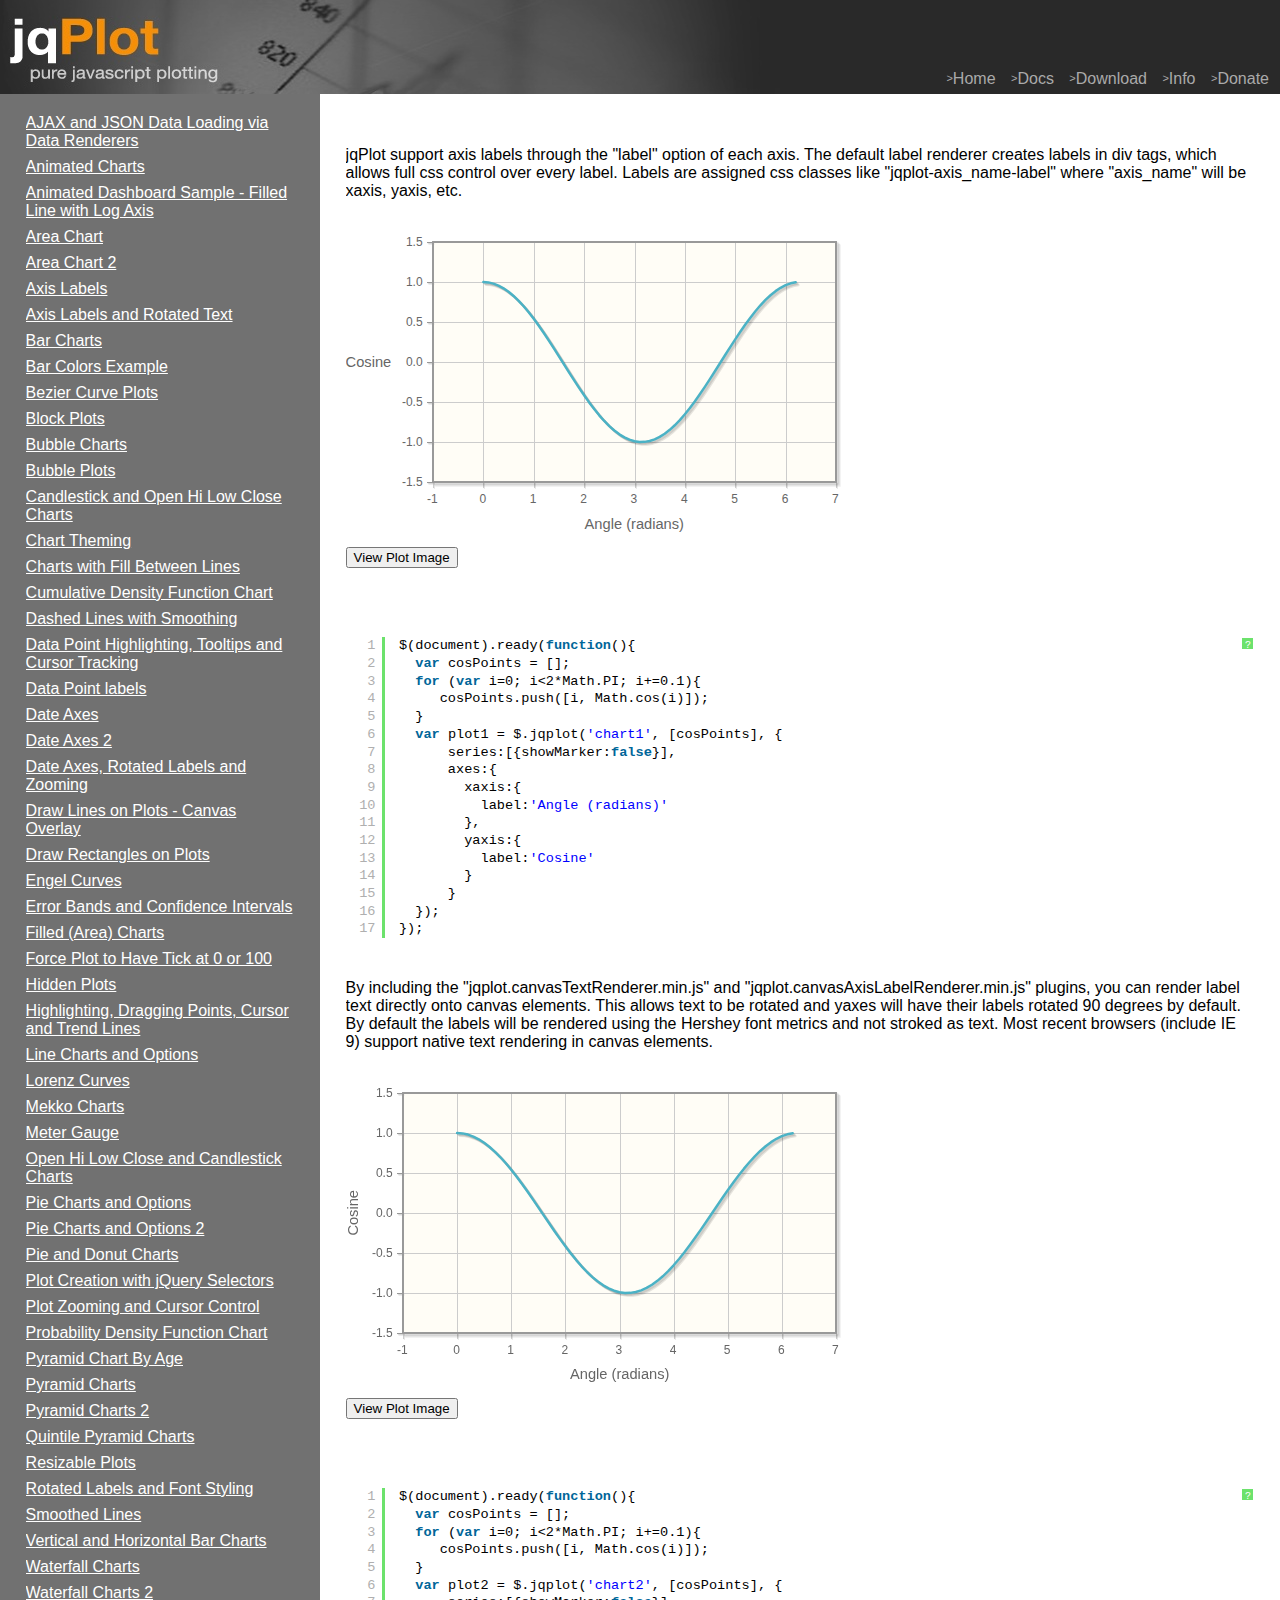
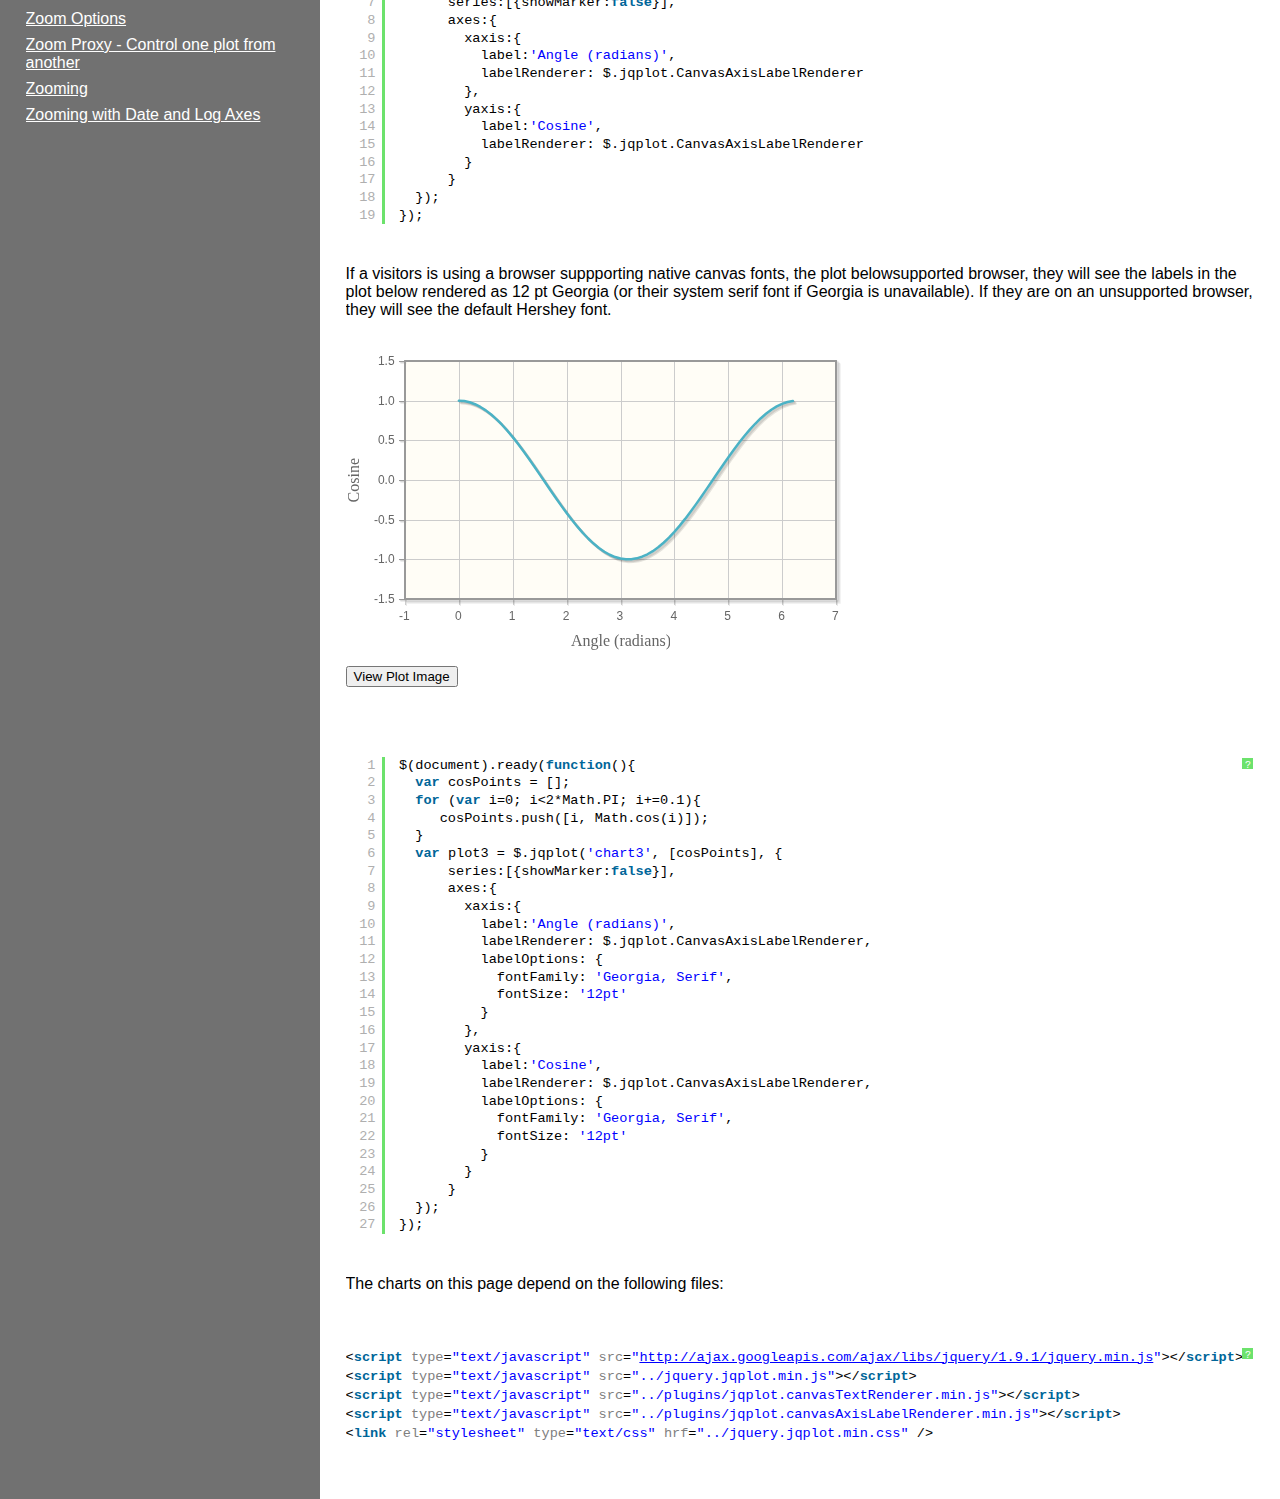
<file: src/examples/axisLabelTests.html>
<!DOCTYPE html>

<html>
<head>

    <title>Axis Labels</title>

    <link class="include" rel="stylesheet" type="text/css" href="../jquery.jqplot.min.css" />
    <link rel="stylesheet" type="text/css" href="examples.min.css" />
    <link type="text/css" rel="stylesheet" href="syntaxhighlighter/styles/shCoreDefault.min.css" />
    <link type="text/css" rel="stylesheet" href="syntaxhighlighter/styles/shThemejqPlot.min.css" />
  
    <!--[if lt IE 9]><script language="javascript" type="text/javascript" src="../excanvas.js"></script><![endif]-->
    <script class="include" type="text/javascript" src="http://ajax.googleapis.com/ajax/libs/jquery/1.9.1/jquery.min.js"></script>
    
   
</head>
<body>
    <div id="header">
        <div class="nav">
            <a class="nav" href="../../../index.php"><span>&gt;</span>Home</a>
            <a class="nav"  href="../../../docs/"><span>&gt;</span>Docs</a>
            <a class="nav"  href="../../download/"><span>&gt;</span>Download</a>
            <a class="nav" href="../../../info.php"><span>&gt;</span>Info</a>
            <a class="nav"  href="../../../donate.php"><span>&gt;</span>Donate</a>
        </div>
    </div>
    <div class="colmask leftmenu">
      <div class="colleft">
        <div class="col1" id="example-content">

  
<!-- Example scripts go here -->

<p>jqPlot support axis labels through the "label" option of each axis.  The default label renderer creates labels in div tags, which allows full css control over every label.  Labels are assigned css classes like "jqplot-axis_name-label" where "axis_name" will be xaxis, yaxis, etc.</p>

<div id="chart1" style="height:300px; width:500px;"></div>

<pre class="code prettyprint brush: js"></pre>


<p>By including the "jqplot.canvasTextRenderer.min.js" and "jqplot.canvasAxisLabelRenderer.min.js" plugins, you can render label text directly onto canvas elements.  This allows text to be rotated and yaxes will have their labels rotated 90 degrees by default.   By default the labels will be rendered using the Hershey font metrics and not stroked as text.  Most recent browsers (include IE 9) support native text rendering in canvas elements.</p>

<div id="chart2" style="height:300px; width:500px;"></div>

<pre class="code prettyprint brush: js"></pre>

      
<p>If a visitors is using a browser suppporting native canvas fonts, the plot belowsupported browser, they will see the labels in the plot below rendered as 12 pt Georgia (or their system serif font if Georgia is unavailable).  If they are on an unsupported browser, they will see the default Hershey font.</p>

<div id="chart3" style="height:300px; width:500px;"></div>

<pre class="code prettyprint brush: js"></pre>


  
<script class="code" type="text/javascript">
$(document).ready(function(){
  var cosPoints = []; 
  for (var i=0; i<2*Math.PI; i+=0.1){ 
     cosPoints.push([i, Math.cos(i)]); 
  } 
  var plot1 = $.jqplot('chart1', [cosPoints], {  
      series:[{showMarker:false}],
      axes:{
        xaxis:{
          label:'Angle (radians)'
        },
        yaxis:{
          label:'Cosine'
        }
      }
  });
});
</script>
  
<script class="code" type="text/javascript">
$(document).ready(function(){
  var cosPoints = []; 
  for (var i=0; i<2*Math.PI; i+=0.1){ 
     cosPoints.push([i, Math.cos(i)]); 
  } 
  var plot2 = $.jqplot('chart2', [cosPoints], {  
      series:[{showMarker:false}],
      axes:{
        xaxis:{
          label:'Angle (radians)',
          labelRenderer: $.jqplot.CanvasAxisLabelRenderer
        },
        yaxis:{
          label:'Cosine',
          labelRenderer: $.jqplot.CanvasAxisLabelRenderer
        }
      }
  });
});
</script>
  
<script class="code" type="text/javascript">
$(document).ready(function(){
  var cosPoints = []; 
  for (var i=0; i<2*Math.PI; i+=0.1){ 
     cosPoints.push([i, Math.cos(i)]); 
  } 
  var plot3 = $.jqplot('chart3', [cosPoints], {  
      series:[{showMarker:false}],
      axes:{
        xaxis:{
          label:'Angle (radians)',
          labelRenderer: $.jqplot.CanvasAxisLabelRenderer,
          labelOptions: {
            fontFamily: 'Georgia, Serif',
            fontSize: '12pt'
          }
        },
        yaxis:{
          label:'Cosine',
          labelRenderer: $.jqplot.CanvasAxisLabelRenderer,
          labelOptions: {
            fontFamily: 'Georgia, Serif',
            fontSize: '12pt'
          }
        }
      }
  });
});
</script>



<!-- End example scripts -->

<!-- Don't touch this! -->


    <script class="include" type="text/javascript" src="../jquery.jqplot.min.js"></script>
    <script type="text/javascript" src="syntaxhighlighter/scripts/shCore.min.js"></script>
    <script type="text/javascript" src="syntaxhighlighter/scripts/shBrushJScript.min.js"></script>
    <script type="text/javascript" src="syntaxhighlighter/scripts/shBrushXml.min.js"></script>
<!-- End Don't touch this! -->

<!-- Additional plugins go here -->

  <script class="include" type="text/javascript" src="../plugins/jqplot.canvasTextRenderer.min.js"></script>
  <script class="include" type="text/javascript" src="../plugins/jqplot.canvasAxisLabelRenderer.min.js"></script>

<!-- End additional plugins -->

        </div>
         <div class="col2">

           <div class="example-link"><a class="example-link" href="data-renderers.html">AJAX and JSON Data Loading via Data Renderers</a></div>
           <div class="example-link"><a class="example-link" href="barLineAnimated.html">Animated Charts</a></div>
           <div class="example-link"><a class="example-link" href="dashboardWidget.html">Animated Dashboard Sample - Filled Line with Log Axis</a></div>
           <div class="example-link"><a class="example-link" href="kcp_area.html">Area Chart</a></div>
           <div class="example-link"><a class="example-link" href="kcp_area2.html">Area Chart 2</a></div>
           <div class="example-link"><a class="example-link" href="axisLabelTests.html">Axis Labels</a></div>
           <div class="example-link"><a class="example-link" href="axisLabelsRotatedText.html">Axis Labels and Rotated Text</a></div>
           <div class="example-link"><a class="example-link" href="barTest.html">Bar Charts</a></div>
           <div class="example-link"><a class="example-link" href="multipleBarColors.html">Bar Colors Example</a></div>
           <div class="example-link"><a class="example-link" href="bezierCurve.html">Bezier Curve Plots</a></div>
           <div class="example-link"><a class="example-link" href="blockPlot.html">Block Plots</a></div>
           <div class="example-link"><a class="example-link" href="bubbleChart.html">Bubble Charts</a></div>
           <div class="example-link"><a class="example-link" href="bubble-plots.html">Bubble Plots</a></div>
           <div class="example-link"><a class="example-link" href="candlestick.html">Candlestick and Open Hi Low Close Charts</a></div>
           <div class="example-link"><a class="example-link" href="theming.html">Chart Theming</a></div>
           <div class="example-link"><a class="example-link" href="fillBetweenLines.html">Charts with Fill Between Lines</a></div>
           <div class="example-link"><a class="example-link" href="kcp_cdf.html">Cumulative Density Function Chart</a></div>
           <div class="example-link"><a class="example-link" href="dashedLines.html">Dashed Lines with Smoothing</a></div>
           <div class="example-link"><a class="example-link" href="cursor-highlighter.html">Data Point Highlighting, Tooltips and Cursor Tracking</a></div>
           <div class="example-link"><a class="example-link" href="point-labels.html">Data Point labels</a></div>
           <div class="example-link"><a class="example-link" href="date-axes.html">Date Axes</a></div>
           <div class="example-link"><a class="example-link" href="dateAxisRenderer.html">Date Axes 2</a></div>
           <div class="example-link"><a class="example-link" href="rotatedTickLabelsZoom.html">Date Axes, Rotated Labels and Zooming</a></div>
           <div class="example-link"><a class="example-link" href="canvas-overlay.html">Draw Lines on Plots - Canvas Overlay</a></div>
           <div class="example-link"><a class="example-link" href="draw-rectangles.html">Draw Rectangles on Plots</a></div>
           <div class="example-link"><a class="example-link" href="kcp_engel.html">Engel Curves</a></div>
           <div class="example-link"><a class="example-link" href="bandedLine.html">Error Bands and Confidence Intervals</a></div>
           <div class="example-link"><a class="example-link" href="area.html">Filled (Area) Charts</a></div>
           <div class="example-link"><a class="example-link" href="axisScalingForceTickAt.html">Force Plot to Have Tick at 0 or 100</a></div>
           <div class="example-link"><a class="example-link" href="hiddenPlotsInTabs.html">Hidden Plots</a></div>
           <div class="example-link"><a class="example-link" href="customHighlighterCursorTrendline.html">Highlighting, Dragging Points, Cursor and Trend Lines</a></div>
           <div class="example-link"><a class="example-link" href="line-charts.html">Line Charts and Options</a></div>
           <div class="example-link"><a class="example-link" href="kcp_lorenz.html">Lorenz Curves</a></div>
           <div class="example-link"><a class="example-link" href="mekkoCharts.html">Mekko Charts</a></div>
           <div class="example-link"><a class="example-link" href="meterGauge.html">Meter Gauge</a></div>
           <div class="example-link"><a class="example-link" href="candlestick-charts.html">Open Hi Low Close and Candlestick Charts</a></div>
           <div class="example-link"><a class="example-link" href="pieTest.html">Pie Charts and Options</a></div>
           <div class="example-link"><a class="example-link" href="pieTest4.html">Pie Charts and Options 2</a></div>
           <div class="example-link"><a class="example-link" href="pie-donut-charts.html">Pie and Donut Charts</a></div>
           <div class="example-link"><a class="example-link" href="selectorSyntax.html">Plot Creation with jQuery Selectors</a></div>
           <div class="example-link"><a class="example-link" href="zooming.html">Plot Zooming and Cursor Control</a></div>
           <div class="example-link"><a class="example-link" href="kcp_pdf.html">Probability Density Function Chart</a></div>
           <div class="example-link"><a class="example-link" href="kcp_pyramid_by_age.html">Pyramid Chart By Age</a></div>
           <div class="example-link"><a class="example-link" href="kcp_pyramid.html">Pyramid Charts</a></div>
           <div class="example-link"><a class="example-link" href="kcp_pyramid2.html">Pyramid Charts 2</a></div>
           <div class="example-link"><a class="example-link" href="kcp_quintiles.html">Quintile Pyramid Charts</a></div>
           <div class="example-link"><a class="example-link" href="resizablePlot.html">Resizable Plots</a></div>
           <div class="example-link"><a class="example-link" href="rotated-tick-labels.html">Rotated Labels and Font Styling</a></div>
           <div class="example-link"><a class="example-link" href="smoothedLine.html">Smoothed Lines</a></div>
           <div class="example-link"><a class="example-link" href="bar-charts.html">Vertical and Horizontal Bar Charts</a></div>
           <div class="example-link"><a class="example-link" href="waterfall.html">Waterfall Charts</a></div>
           <div class="example-link"><a class="example-link" href="waterfall2.html">Waterfall Charts 2</a></div>
           <div class="example-link"><a class="example-link" href="zoomOptions.html">Zoom Options</a></div>
           <div class="example-link"><a class="example-link" href="zoomProxy.html">Zoom Proxy - Control one plot from another</a></div>
           <div class="example-link"><a class="example-link" href="zoom1.html">Zooming</a></div>
           <div class="example-link"><a class="example-link" href="dateAxisLogAxisZooming.html">Zooming with Date and Log Axes</a></div>

         </div>
               </div>
    </div>
    <script type="text/javascript" src="example.min.js"></script>

</body>


</html>
</file>
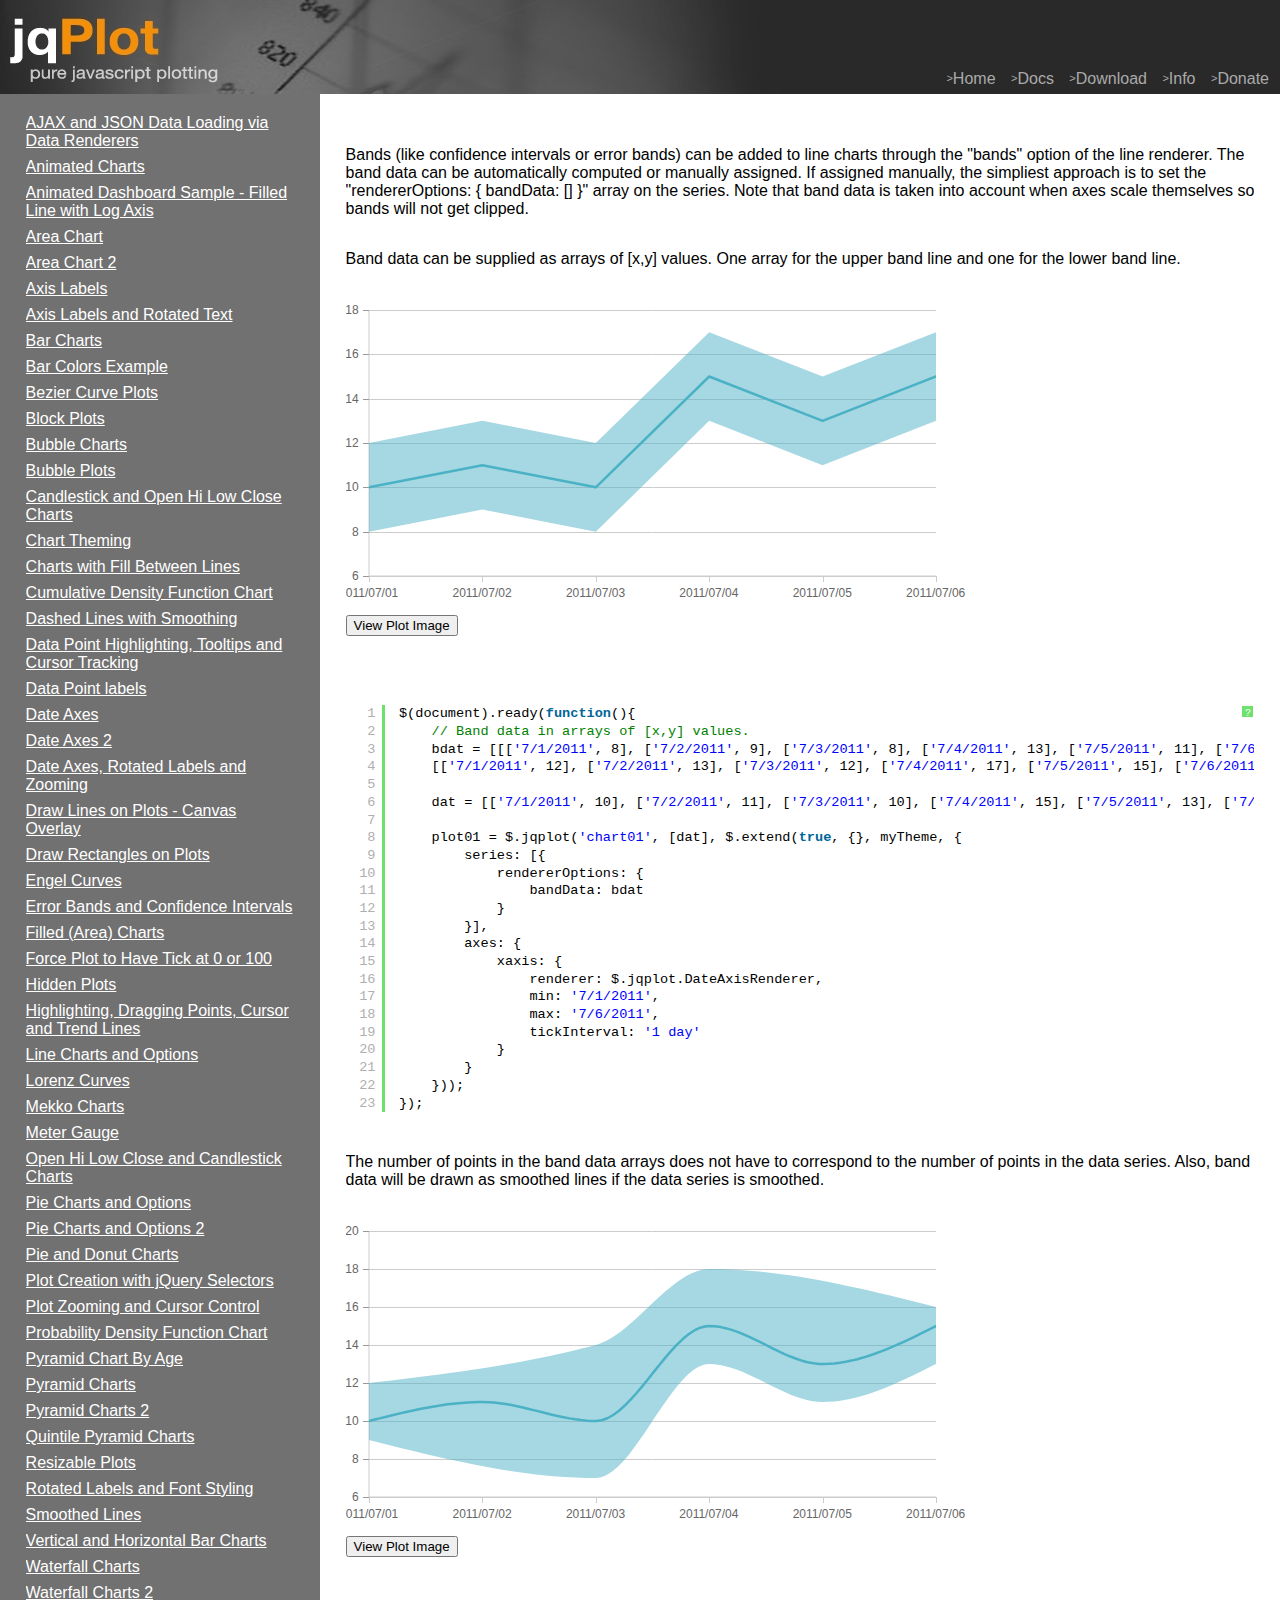
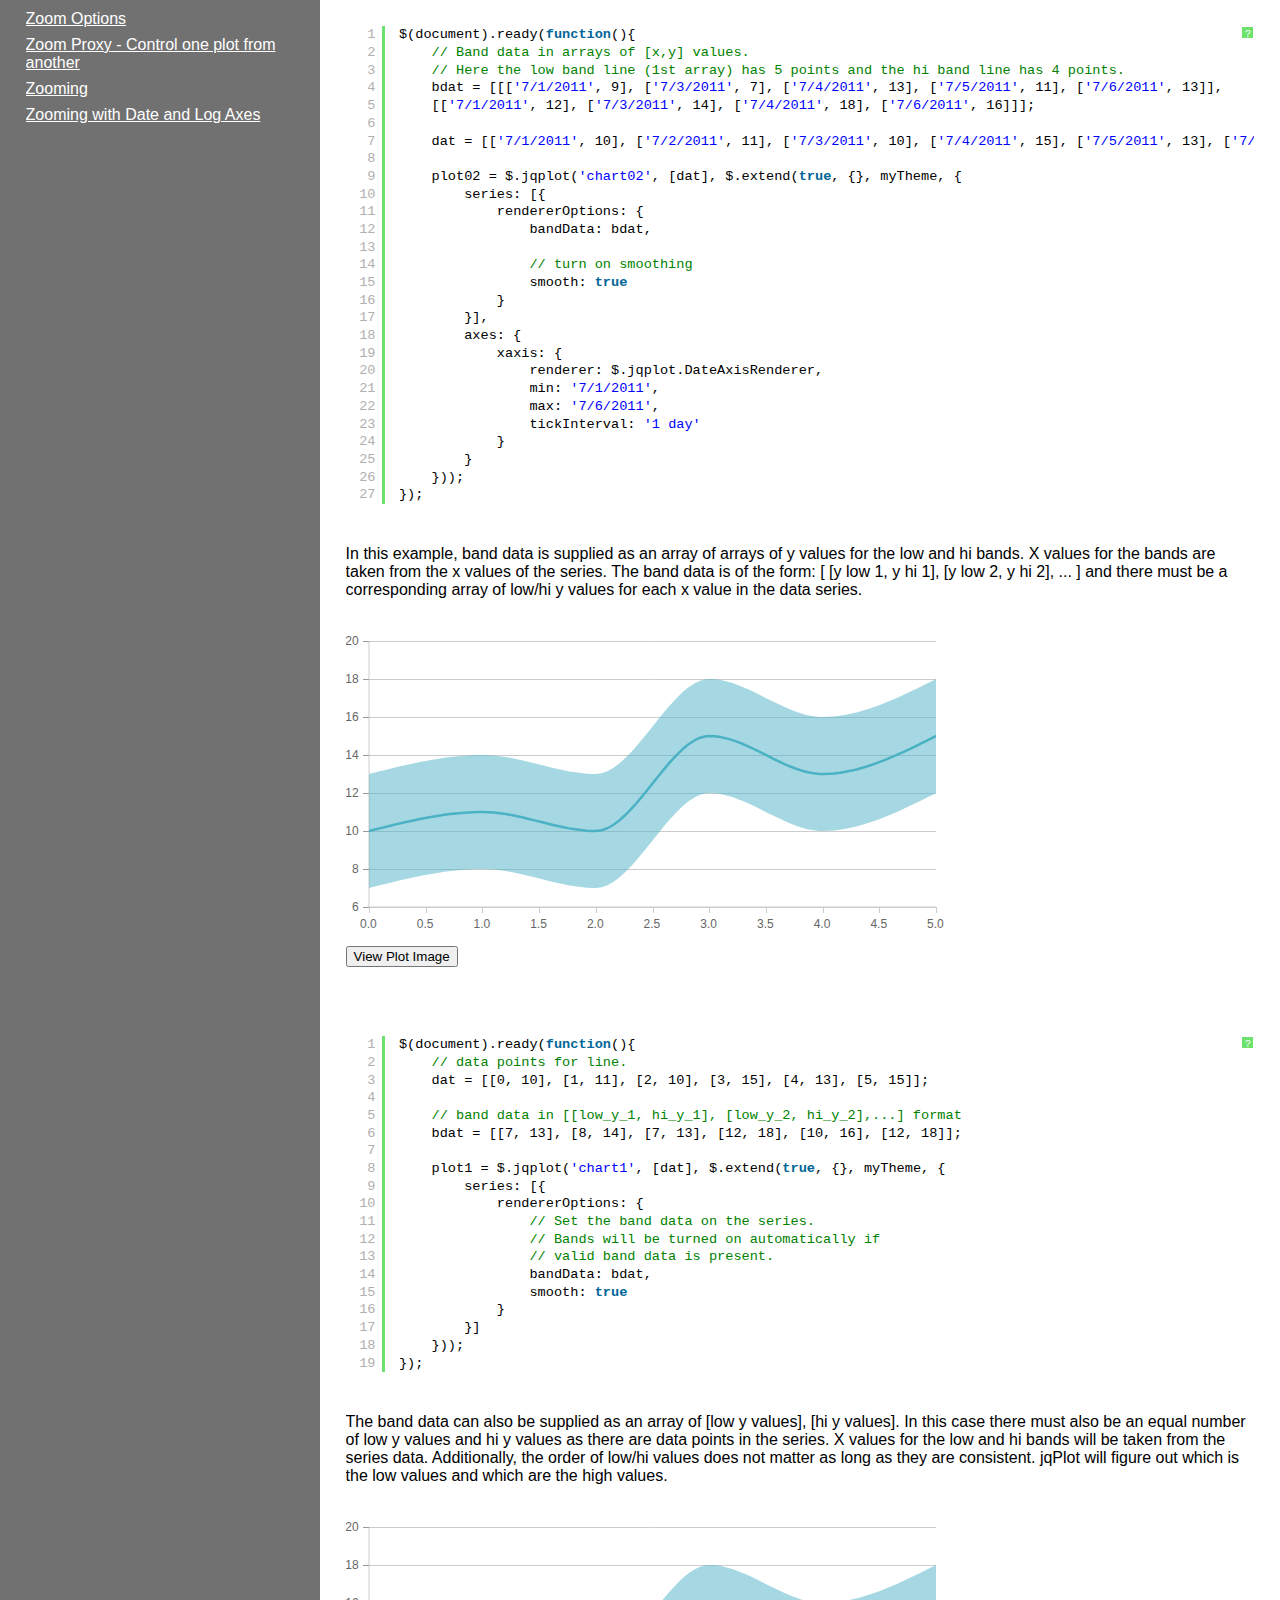
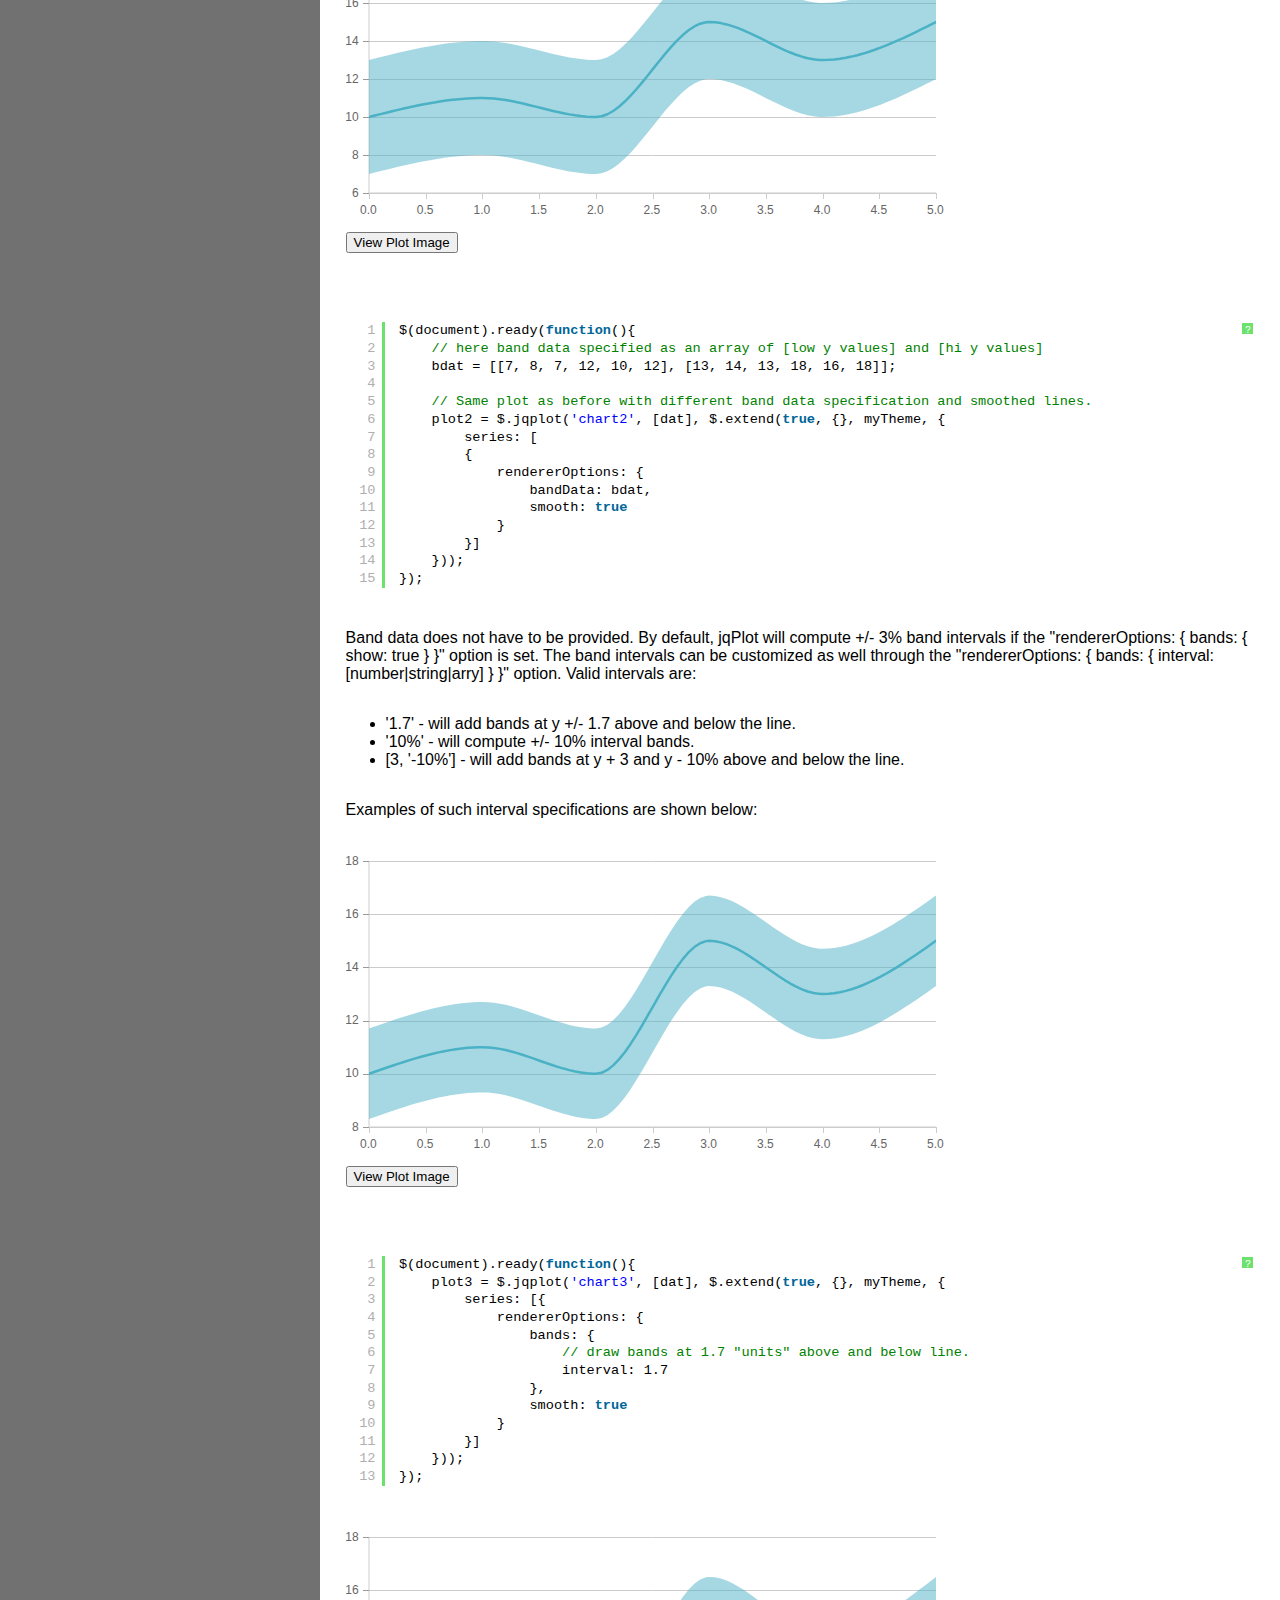
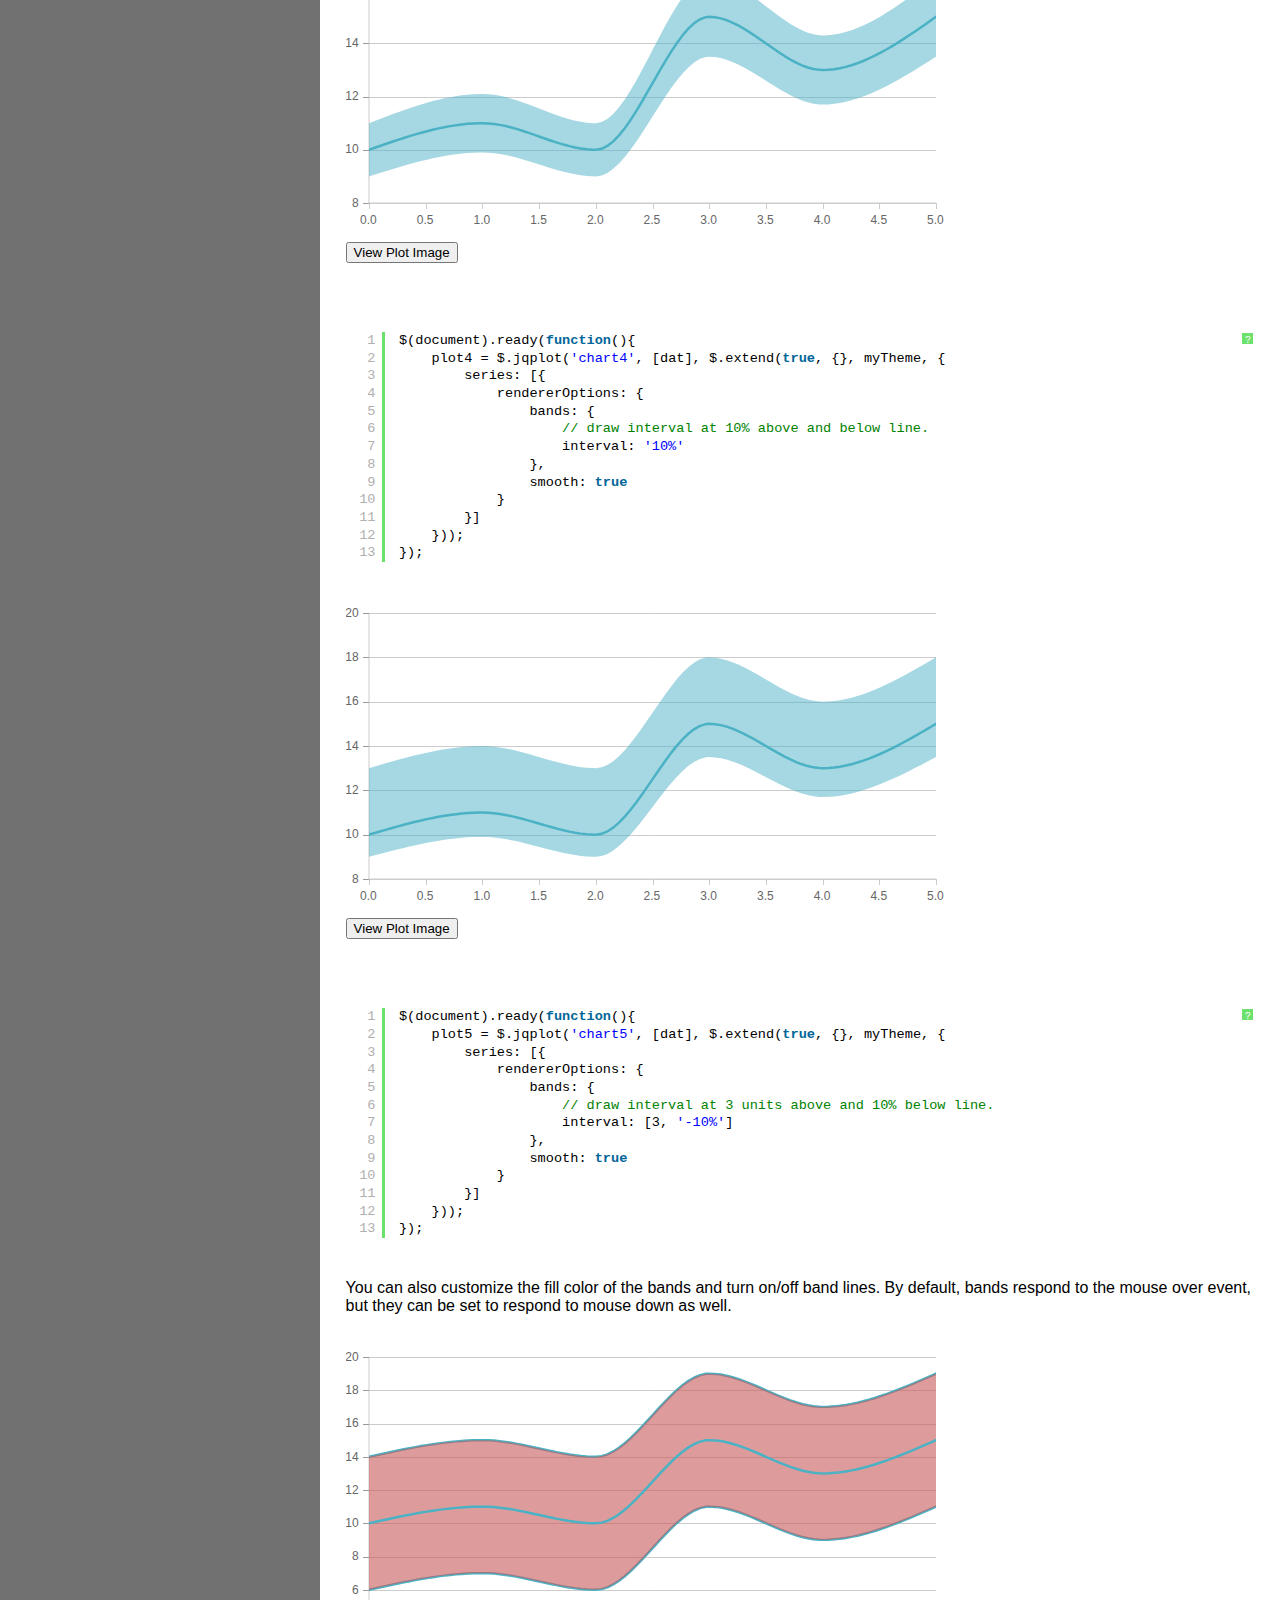
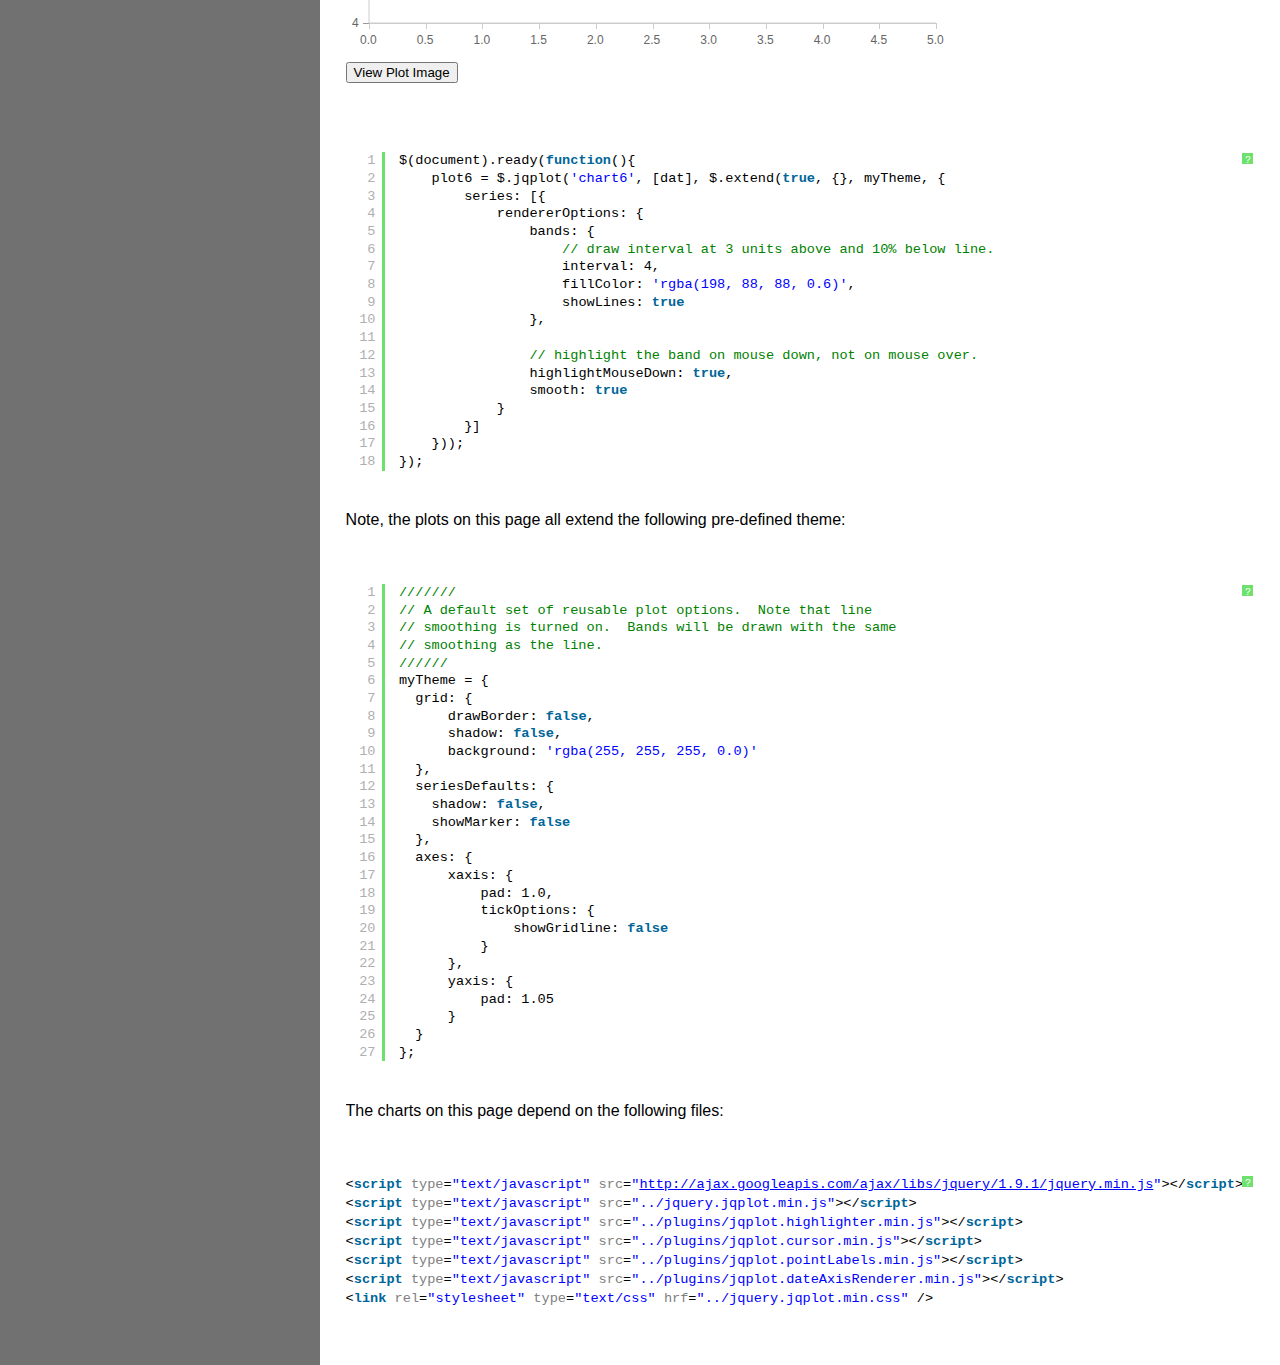
<file: src/examples/bandedLine.html>
<!DOCTYPE html>

<html>
<head>

    <title>Error Bands and Confidence Intervals</title>

    <link class="include" rel="stylesheet" type="text/css" href="../jquery.jqplot.min.css" />
    <link rel="stylesheet" type="text/css" href="examples.min.css" />
    <link type="text/css" rel="stylesheet" href="syntaxhighlighter/styles/shCoreDefault.min.css" />
    <link type="text/css" rel="stylesheet" href="syntaxhighlighter/styles/shThemejqPlot.min.css" />
  
    <!--[if lt IE 9]><script language="javascript" type="text/javascript" src="../excanvas.js"></script><![endif]-->
    <script class="include" type="text/javascript" src="http://ajax.googleapis.com/ajax/libs/jquery/1.9.1/jquery.min.js"></script>
    
   
</head>
<body>
    <div id="header">
        <div class="nav">
            <a class="nav" href="../../../index.php"><span>&gt;</span>Home</a>
            <a class="nav"  href="../../../docs/"><span>&gt;</span>Docs</a>
            <a class="nav"  href="../../download/"><span>&gt;</span>Download</a>
            <a class="nav" href="../../../info.php"><span>&gt;</span>Info</a>
            <a class="nav"  href="../../../donate.php"><span>&gt;</span>Donate</a>
        </div>
    </div>
    <div class="colmask leftmenu">
      <div class="colleft">
        <div class="col1" id="example-content">

  
<!-- Example scripts go here -->
<p>Bands (like confidence intervals or error bands) can be added to line charts through the "bands" option of the line renderer.  The band data can be automatically computed or manually assigned.  If assigned manually, the simpliest approach is to set the "rendererOptions: { bandData: [] }" array on the series.  Note that band data is taken into account when axes scale themselves so bands will not get clipped.</p>


<p>Band data can be supplied as arrays of [x,y] values.  One array for the upper band line and one for the lower band line.</p>

 <div id="chart01" style="height:300px; width:600px;"></div>
    <pre class="code brush:js"></pre>


<p>The number of points in the band data arrays does not have to correspond to the number of points in the data series.  Also, band data will be drawn as smoothed lines if the data series is smoothed.</p>

 <div id="chart02" style="height:300px; width:600px;"></div>
    <pre class="code brush:js"></pre>

<p>In this example, band data is supplied as an array of arrays of y values for the low and hi bands.  X values for the bands are taken from the x values of the series.  The band data is of the form:  [ [y low 1, y hi 1], [y low 2, y hi 2], ... ] and there must be a corresponding array of low/hi y values for each x value in the data series.</p>

 <div id="chart1" style="height:300px; width:600px;"></div>
    <pre class="code brush:js"></pre>

<p>The band data can also be supplied as an array of [low y values], [hi y values].  In this case there must also be an equal number of low y values and hi y values as there are data points in the series.  X values for the low and hi bands will be taken from the series data.  Additionally, the order of low/hi values does not matter as long as they are consistent.  jqPlot will figure out which is the low values and which are the high values.</p>

 <div id="chart2" style="height:300px; width:600px;"></div>
    <pre class="code brush:js"></pre>

<p>Band data does not have to be provided.  By default, jqPlot will compute +/- 3% band intervals if the "rendererOptions: { bands: { show: true } }" option is set.  The band intervals can be customized as well through the "rendererOptions: { bands: { interval: [number|string|arry] } }" option.  Valid intervals are:</p>

<ul>
<li> '1.7' - will add bands at y +/- 1.7 above and below the line.</li>
<li> '10%' - will compute +/- 10% interval bands.</li>
<li> [3, '-10%'] - will add bands at y + 3 and y - 10% above and below the line.</li>
</ul>

<p>Examples of such interval specifications are shown below:</p>

 <div id="chart3" style="height:300px; width:600px;"></div>
    <pre class="code brush:js"></pre>
 <div id="chart4" style="height:300px; width:600px;"></div>
    <pre class="code brush:js"></pre>

 <div id="chart5" style="height:300px; width:600px;"></div>
    <pre class="code brush:js"></pre>
    
<p>You can also customize the fill color of the bands and turn on/off band lines.  By default, bands respond to the mouse over event, but they can be set to respond to mouse down as well.</p>
 <div id="chart6" style="height:300px; width:600px;"></div>
    <pre class="code brush:js"></pre>

<p>Note, the plots on this page all extend the following pre-defined theme:</p>

    <pre class="code brush:js"></pre>


<script class="code" type="text/javascript">
$(document).ready(function(){
    // Band data in arrays of [x,y] values.
    bdat = [[['7/1/2011', 8], ['7/2/2011', 9], ['7/3/2011', 8], ['7/4/2011', 13], ['7/5/2011', 11], ['7/6/2011', 13]], 
    [['7/1/2011', 12], ['7/2/2011', 13], ['7/3/2011', 12], ['7/4/2011', 17], ['7/5/2011', 15], ['7/6/2011', 17]]];
    
    dat = [['7/1/2011', 10], ['7/2/2011', 11], ['7/3/2011', 10], ['7/4/2011', 15], ['7/5/2011', 13], ['7/6/2011', 15]];

    plot01 = $.jqplot('chart01', [dat], $.extend(true, {}, myTheme, {
        series: [{
            rendererOptions: {
                bandData: bdat
            }
        }],
        axes: {
            xaxis: {
                renderer: $.jqplot.DateAxisRenderer,
                min: '7/1/2011',
                max: '7/6/2011',
                tickInterval: '1 day'
            }
        }
    }));
});
</script>

<script class="code" type="text/javascript">
$(document).ready(function(){
    // Band data in arrays of [x,y] values.
    // Here the low band line (1st array) has 5 points and the hi band line has 4 points.
    bdat = [[['7/1/2011', 9], ['7/3/2011', 7], ['7/4/2011', 13], ['7/5/2011', 11], ['7/6/2011', 13]], 
    [['7/1/2011', 12], ['7/3/2011', 14], ['7/4/2011', 18], ['7/6/2011', 16]]];
    
    dat = [['7/1/2011', 10], ['7/2/2011', 11], ['7/3/2011', 10], ['7/4/2011', 15], ['7/5/2011', 13], ['7/6/2011', 15]];

    plot02 = $.jqplot('chart02', [dat], $.extend(true, {}, myTheme, {
        series: [{
            rendererOptions: {
                bandData: bdat,

                // turn on smoothing
                smooth: true
            }
        }],
        axes: {
            xaxis: {
                renderer: $.jqplot.DateAxisRenderer,
                min: '7/1/2011',
                max: '7/6/2011',
                tickInterval: '1 day'
            }
        }
    }));
});
</script>

<script class="code" type="text/javascript">
$(document).ready(function(){
    // data points for line.
    dat = [[0, 10], [1, 11], [2, 10], [3, 15], [4, 13], [5, 15]];

    // band data in [[low_y_1, hi_y_1], [low_y_2, hi_y_2],...] format
    bdat = [[7, 13], [8, 14], [7, 13], [12, 18], [10, 16], [12, 18]];

    plot1 = $.jqplot('chart1', [dat], $.extend(true, {}, myTheme, {
        series: [{
            rendererOptions: {
                // Set the band data on the series.
                // Bands will be turned on automatically if
                // valid band data is present.
                bandData: bdat,
                smooth: true
            }
        }]
    }));
});

</script>


<script class="code" type="text/javascript">

$(document).ready(function(){
    // here band data specified as an array of [low y values] and [hi y values]
    bdat = [[7, 8, 7, 12, 10, 12], [13, 14, 13, 18, 16, 18]];

    // Same plot as before with different band data specification and smoothed lines.
    plot2 = $.jqplot('chart2', [dat], $.extend(true, {}, myTheme, {
        series: [
        {
            rendererOptions: {
                bandData: bdat,
                smooth: true
            }
        }]
    }));
});

</script>

<script class="code" type="text/javascript">
$(document).ready(function(){
    plot3 = $.jqplot('chart3', [dat], $.extend(true, {}, myTheme, {
        series: [{
            rendererOptions: {
                bands: {
                    // draw bands at 1.7 "units" above and below line.
                    interval: 1.7
                },
                smooth: true
            }
        }]
    }));
});

</script>

<script class="code" type="text/javascript">
$(document).ready(function(){
    plot4 = $.jqplot('chart4', [dat], $.extend(true, {}, myTheme, {
        series: [{
            rendererOptions: {
                bands: {
                    // draw interval at 10% above and below line.
                    interval: '10%'
                },
                smooth: true
            }
        }]
    }));
});
</script>

<script class="code" type="text/javascript">
$(document).ready(function(){
    plot5 = $.jqplot('chart5', [dat], $.extend(true, {}, myTheme, {
        series: [{
            rendererOptions: {
                bands: {
                    // draw interval at 3 units above and 10% below line.
                    interval: [3, '-10%']
                },
                smooth: true
            }
        }]
    }));
});
</script>

<script class="code" type="text/javascript">
$(document).ready(function(){
    plot6 = $.jqplot('chart6', [dat], $.extend(true, {}, myTheme, {
        series: [{
            rendererOptions: {
                bands: {
                    // draw interval at 3 units above and 10% below line.
                    interval: 4,
                    fillColor: 'rgba(198, 88, 88, 0.6)',
                    showLines: true
                },

                // highlight the band on mouse down, not on mouse over.
                highlightMouseDown: true,
                smooth: true
            }
        }]
    }));
});
</script>

<script class="code" type="text/javascript">
///////
// A default set of reusable plot options.  Note that line
// smoothing is turned on.  Bands will be drawn with the same 
// smoothing as the line.
//////
myTheme = {
  grid: {
      drawBorder: false,
      shadow: false,
      background: 'rgba(255, 255, 255, 0.0)'
  },
  seriesDefaults: {
    shadow: false,
    showMarker: false
  },
  axes: {
      xaxis: {
          pad: 1.0,
          tickOptions: {
              showGridline: false
          }
      },
      yaxis: {
          pad: 1.05
      }
  }
};
</script>
<!-- End example scripts -->

<!-- Don't touch this! -->


    <script class="include" type="text/javascript" src="../jquery.jqplot.min.js"></script>
    <script type="text/javascript" src="syntaxhighlighter/scripts/shCore.min.js"></script>
    <script type="text/javascript" src="syntaxhighlighter/scripts/shBrushJScript.min.js"></script>
    <script type="text/javascript" src="syntaxhighlighter/scripts/shBrushXml.min.js"></script>
<!-- Additional plugins go here -->

    <script class="include" type="text/javascript" src="../plugins/jqplot.highlighter.min.js"></script>
    <script class="include" type="text/javascript" src="../plugins/jqplot.cursor.min.js"></script>
    <script class="include" type="text/javascript" src="../plugins/jqplot.pointLabels.min.js"></script>
    <script class="include" type="text/javascript" src="../plugins/jqplot.dateAxisRenderer.min.js"></script>

<!-- End additional plugins -->

        </div>
         <div class="col2">

           <div class="example-link"><a class="example-link" href="data-renderers.html">AJAX and JSON Data Loading via Data Renderers</a></div>
           <div class="example-link"><a class="example-link" href="barLineAnimated.html">Animated Charts</a></div>
           <div class="example-link"><a class="example-link" href="dashboardWidget.html">Animated Dashboard Sample - Filled Line with Log Axis</a></div>
           <div class="example-link"><a class="example-link" href="kcp_area.html">Area Chart</a></div>
           <div class="example-link"><a class="example-link" href="kcp_area2.html">Area Chart 2</a></div>
           <div class="example-link"><a class="example-link" href="axisLabelTests.html">Axis Labels</a></div>
           <div class="example-link"><a class="example-link" href="axisLabelsRotatedText.html">Axis Labels and Rotated Text</a></div>
           <div class="example-link"><a class="example-link" href="barTest.html">Bar Charts</a></div>
           <div class="example-link"><a class="example-link" href="multipleBarColors.html">Bar Colors Example</a></div>
           <div class="example-link"><a class="example-link" href="bezierCurve.html">Bezier Curve Plots</a></div>
           <div class="example-link"><a class="example-link" href="blockPlot.html">Block Plots</a></div>
           <div class="example-link"><a class="example-link" href="bubbleChart.html">Bubble Charts</a></div>
           <div class="example-link"><a class="example-link" href="bubble-plots.html">Bubble Plots</a></div>
           <div class="example-link"><a class="example-link" href="candlestick.html">Candlestick and Open Hi Low Close Charts</a></div>
           <div class="example-link"><a class="example-link" href="theming.html">Chart Theming</a></div>
           <div class="example-link"><a class="example-link" href="fillBetweenLines.html">Charts with Fill Between Lines</a></div>
           <div class="example-link"><a class="example-link" href="kcp_cdf.html">Cumulative Density Function Chart</a></div>
           <div class="example-link"><a class="example-link" href="dashedLines.html">Dashed Lines with Smoothing</a></div>
           <div class="example-link"><a class="example-link" href="cursor-highlighter.html">Data Point Highlighting, Tooltips and Cursor Tracking</a></div>
           <div class="example-link"><a class="example-link" href="point-labels.html">Data Point labels</a></div>
           <div class="example-link"><a class="example-link" href="date-axes.html">Date Axes</a></div>
           <div class="example-link"><a class="example-link" href="dateAxisRenderer.html">Date Axes 2</a></div>
           <div class="example-link"><a class="example-link" href="rotatedTickLabelsZoom.html">Date Axes, Rotated Labels and Zooming</a></div>
           <div class="example-link"><a class="example-link" href="canvas-overlay.html">Draw Lines on Plots - Canvas Overlay</a></div>
           <div class="example-link"><a class="example-link" href="draw-rectangles.html">Draw Rectangles on Plots</a></div>
           <div class="example-link"><a class="example-link" href="kcp_engel.html">Engel Curves</a></div>
           <div class="example-link"><a class="example-link" href="bandedLine.html">Error Bands and Confidence Intervals</a></div>
           <div class="example-link"><a class="example-link" href="area.html">Filled (Area) Charts</a></div>
           <div class="example-link"><a class="example-link" href="axisScalingForceTickAt.html">Force Plot to Have Tick at 0 or 100</a></div>
           <div class="example-link"><a class="example-link" href="hiddenPlotsInTabs.html">Hidden Plots</a></div>
           <div class="example-link"><a class="example-link" href="customHighlighterCursorTrendline.html">Highlighting, Dragging Points, Cursor and Trend Lines</a></div>
           <div class="example-link"><a class="example-link" href="line-charts.html">Line Charts and Options</a></div>
           <div class="example-link"><a class="example-link" href="kcp_lorenz.html">Lorenz Curves</a></div>
           <div class="example-link"><a class="example-link" href="mekkoCharts.html">Mekko Charts</a></div>
           <div class="example-link"><a class="example-link" href="meterGauge.html">Meter Gauge</a></div>
           <div class="example-link"><a class="example-link" href="candlestick-charts.html">Open Hi Low Close and Candlestick Charts</a></div>
           <div class="example-link"><a class="example-link" href="pieTest.html">Pie Charts and Options</a></div>
           <div class="example-link"><a class="example-link" href="pieTest4.html">Pie Charts and Options 2</a></div>
           <div class="example-link"><a class="example-link" href="pie-donut-charts.html">Pie and Donut Charts</a></div>
           <div class="example-link"><a class="example-link" href="selectorSyntax.html">Plot Creation with jQuery Selectors</a></div>
           <div class="example-link"><a class="example-link" href="zooming.html">Plot Zooming and Cursor Control</a></div>
           <div class="example-link"><a class="example-link" href="kcp_pdf.html">Probability Density Function Chart</a></div>
           <div class="example-link"><a class="example-link" href="kcp_pyramid_by_age.html">Pyramid Chart By Age</a></div>
           <div class="example-link"><a class="example-link" href="kcp_pyramid.html">Pyramid Charts</a></div>
           <div class="example-link"><a class="example-link" href="kcp_pyramid2.html">Pyramid Charts 2</a></div>
           <div class="example-link"><a class="example-link" href="kcp_quintiles.html">Quintile Pyramid Charts</a></div>
           <div class="example-link"><a class="example-link" href="resizablePlot.html">Resizable Plots</a></div>
           <div class="example-link"><a class="example-link" href="rotated-tick-labels.html">Rotated Labels and Font Styling</a></div>
           <div class="example-link"><a class="example-link" href="smoothedLine.html">Smoothed Lines</a></div>
           <div class="example-link"><a class="example-link" href="bar-charts.html">Vertical and Horizontal Bar Charts</a></div>
           <div class="example-link"><a class="example-link" href="waterfall.html">Waterfall Charts</a></div>
           <div class="example-link"><a class="example-link" href="waterfall2.html">Waterfall Charts 2</a></div>
           <div class="example-link"><a class="example-link" href="zoomOptions.html">Zoom Options</a></div>
           <div class="example-link"><a class="example-link" href="zoomProxy.html">Zoom Proxy - Control one plot from another</a></div>
           <div class="example-link"><a class="example-link" href="zoom1.html">Zooming</a></div>
           <div class="example-link"><a class="example-link" href="dateAxisLogAxisZooming.html">Zooming with Date and Log Axes</a></div>

         </div>
               </div>
    </div>
    <script type="text/javascript" src="example.min.js"></script>

</body>


</html>
</file>
<file: src/examples/examples.min.css>
body{margin:0;padding:0;border:0;width:100%;background:#fff;min-width:600px;font-family:"Trebuchet MS",Arial,Helvetica,sans-serif}#header{clear:both;float:left;width:100%;position:relative;height:94px;top:0;padding:0;background-image:url('./images/logo.jpg');background-repeat:no-repeat;background-color:#292929}#layoutdims{clear:both;background:#eee;border-top:4px solid #000;margin:0;padding:6px 15px!important;text-align:right}.colmask{position:relative;clear:both;float:left;width:100%;overflow:hidden}.colright,.colmid,.colleft{float:left;width:100%;position:relative}.col1,.col2,.col3{float:left;position:relative;padding:0 0 1em 0;overflow:hidden}.leftmenu{background:#fff}.leftmenu .colleft{right:75%;background:#717171}.leftmenu .col1{width:71%;left:102%;margin-top:20px}.leftmenu .col2{width:21%;left:6%;margin-top:20px}#footer{clear:both;float:left;width:100%;border-top:1px solid #000}#footer p{padding:10px;margin:0}div.nav{position:relative;top:70px;text-align:right}a.nav span{font-size:11px;position:relative;bottom:2px}a.nav:visited{text-decoration:none;border:0;color:#aaa}a.nav,a.nav:link{border:0;text-decoration:none;font-family:Tahoma,"Helvetica Neue","Trebuchet MS",Verdana,Arial,sans-serif;font-size:16px;color:#aaa;margin-right:11px}a.nav:hover{text-decoration:none;border:0;color:#e0771c}a.nav:active{text-decoration:none;border:0;color:#e0771c}pre.code-block{background:#d8f4dc;border:1px solid #c8c8c8;padding-top:1em;padding-left:3em;padding-bottom:1em;margin-top:1em;margin-bottom:3em}pre.code{border:1px solid #c8c8c8;padding-top:1em;padding-left:3em;padding-bottom:1em;margin-top:1em;margin-bottom:4em}div.include{margin-bottom:2em}p{margin:2em 0}.jqplot-image-button{margin-bottom:15px;margin-top:15px}div.jqplot-image-container{position:relative;z-index:11;margin:auto;display:none;background-color:#fff;border:1px solid #999;display:inline-block;margin-top:25px}div.jqplot-image-container-header{font-size:1.0em;font-weight:bold;padding:5px 15px;background-color:#eee}div.jqplot-image-container-content{padding:15px;background-color:#fff}a.jqplot-image-container-close{float:right}div.example-link{margin-bottom:8px}a.example-link{color:#fff}div.example-plot{width:500px;height:300px}.jqplot-table-legend-label{white-space:nowrap}div.syntaxhighlighter{margin-top:4em!important;margin-bottom:3em!important}
</file>
<file: src/examples/syntaxhighlighter/styles/shCoreDefault.min.css>
.syntaxhighlighter a,.syntaxhighlighter div,.syntaxhighlighter code,.syntaxhighlighter table,.syntaxhighlighter table td,.syntaxhighlighter table tr,.syntaxhighlighter table tbody,.syntaxhighlighter table thead,.syntaxhighlighter table caption,.syntaxhighlighter textarea{-moz-border-radius:0 0 0 0!important;-webkit-border-radius:0 0 0 0!important;background:none!important;border:0!important;bottom:auto!important;float:none!important;height:auto!important;left:auto!important;line-height:1.1em!important;margin:0!important;outline:0!important;overflow:visible!important;padding:0!important;position:static!important;right:auto!important;text-align:left!important;top:auto!important;vertical-align:baseline!important;width:auto!important;box-sizing:content-box!important;font-family:"Consolas","Bitstream Vera Sans Mono","Courier New",Courier,monospace!important;font-weight:normal!important;font-style:normal!important;font-size:1em!important;min-height:inherit!important;min-height:auto!important;}.syntaxhighlighter{width:100%!important;margin:1em 0 1em 0!important;position:relative!important;overflow:auto!important;font-size:1em!important;}.syntaxhighlighter.source{overflow:hidden!important;}.syntaxhighlighter .bold{font-weight:bold!important;}.syntaxhighlighter .italic{font-style:italic!important;}.syntaxhighlighter .line{white-space:pre!important;}.syntaxhighlighter table{width:100%!important;}.syntaxhighlighter table caption{text-align:left!important;padding:.5em 0 .5em 1em!important;}.syntaxhighlighter table td.code{width:100%!important;}.syntaxhighlighter table td.code .container{position:relative!important;}.syntaxhighlighter table td.code .container textarea{box-sizing:border-box!important;position:absolute!important;left:0!important;top:0!important;width:100%!important;height:100%!important;border:none!important;background:white!important;padding-left:1em!important;overflow:hidden!important;white-space:pre!important;}.syntaxhighlighter table td.gutter .line{text-align:right!important;padding:0 .5em 0 1em!important;}.syntaxhighlighter table td.code .line{padding:0 1em!important;}.syntaxhighlighter.nogutter td.code .container textarea,.syntaxhighlighter.nogutter td.code .line{padding-left:0!important;}.syntaxhighlighter.show{display:block!important;}.syntaxhighlighter.collapsed table{display:none!important;}.syntaxhighlighter.collapsed .toolbar{padding:.1em .8em 0 .8em!important;font-size:1em!important;position:static!important;width:auto!important;height:auto!important;}.syntaxhighlighter.collapsed .toolbar span{display:inline!important;margin-right:1em!important;}.syntaxhighlighter.collapsed .toolbar span a{padding:0!important;display:none!important;}.syntaxhighlighter.collapsed .toolbar span a.expandSource{display:inline!important;}.syntaxhighlighter .toolbar{position:absolute!important;right:1px!important;top:1px!important;width:11px!important;height:11px!important;font-size:10px!important;z-index:10!important;}.syntaxhighlighter .toolbar span.title{display:inline!important;}.syntaxhighlighter .toolbar a{display:block!important;text-align:center!important;text-decoration:none!important;padding-top:1px!important;}.syntaxhighlighter .toolbar a.expandSource{display:none!important;}.syntaxhighlighter.ie{font-size:.9em!important;padding:1px 0 1px 0!important;}.syntaxhighlighter.ie .toolbar{line-height:8px!important;}.syntaxhighlighter.ie .toolbar a{padding-top:0!important;}.syntaxhighlighter.printing .line.alt1 .content,.syntaxhighlighter.printing .line.alt2 .content,.syntaxhighlighter.printing .line.highlighted .number,.syntaxhighlighter.printing .line.highlighted.alt1 .content,.syntaxhighlighter.printing .line.highlighted.alt2 .content{background:none!important;}.syntaxhighlighter.printing .line .number{color:#bbb!important;}.syntaxhighlighter.printing .line .content{color:black!important;}.syntaxhighlighter.printing .toolbar{display:none!important;}.syntaxhighlighter.printing a{text-decoration:none!important;}.syntaxhighlighter.printing .plain,.syntaxhighlighter.printing .plain a{color:black!important;}.syntaxhighlighter.printing .comments,.syntaxhighlighter.printing .comments a{color:#008200!important;}.syntaxhighlighter.printing .string,.syntaxhighlighter.printing .string a{color:blue!important;}.syntaxhighlighter.printing .keyword{color:#069!important;font-weight:bold!important;}.syntaxhighlighter.printing .preprocessor{color:gray!important;}.syntaxhighlighter.printing .variable{color:#a70!important;}.syntaxhighlighter.printing .value{color:#090!important;}.syntaxhighlighter.printing .functions{color:#ff1493!important;}.syntaxhighlighter.printing .constants{color:#06c!important;}.syntaxhighlighter.printing .script{font-weight:bold!important;}.syntaxhighlighter.printing .color1,.syntaxhighlighter.printing .color1 a{color:gray!important;}.syntaxhighlighter.printing .color2,.syntaxhighlighter.printing .color2 a{color:#ff1493!important;}.syntaxhighlighter.printing .color3,.syntaxhighlighter.printing .color3 a{color:red!important;}.syntaxhighlighter.printing .break,.syntaxhighlighter.printing .break a{color:black!important;}.syntaxhighlighter{background-color:white!important;}.syntaxhighlighter .line.alt1{background-color:white!important;}.syntaxhighlighter .line.alt2{background-color:white!important;}.syntaxhighlighter .line.highlighted.alt1,.syntaxhighlighter .line.highlighted.alt2{background-color:#e0e0e0!important;}.syntaxhighlighter .line.highlighted.number{color:black!important;}.syntaxhighlighter table caption{color:black!important;}.syntaxhighlighter .gutter{color:#afafaf!important;}.syntaxhighlighter .gutter .line{border-right:3px solid #6ce26c!important;}.syntaxhighlighter .gutter .line.highlighted{background-color:#6ce26c!important;color:white!important;}.syntaxhighlighter.printing .line .content{border:none!important;}.syntaxhighlighter.collapsed{overflow:visible!important;}.syntaxhighlighter.collapsed .toolbar{color:blue!important;background:white!important;border:1px solid #6ce26c!important;}.syntaxhighlighter.collapsed .toolbar a{color:blue!important;}.syntaxhighlighter.collapsed .toolbar a:hover{color:red!important;}.syntaxhighlighter .toolbar{color:white!important;background:#6ce26c!important;border:none!important;}.syntaxhighlighter .toolbar a{color:white!important;}.syntaxhighlighter .toolbar a:hover{color:black!important;}.syntaxhighlighter .plain,.syntaxhighlighter .plain a{color:black!important;}.syntaxhighlighter .comments,.syntaxhighlighter .comments a{color:#008200!important;}.syntaxhighlighter .string,.syntaxhighlighter .string a{color:blue!important;}.syntaxhighlighter .keyword{color:#069!important;}.syntaxhighlighter .preprocessor{color:gray!important;}.syntaxhighlighter .variable{color:#a70!important;}.syntaxhighlighter .value{color:#090!important;}.syntaxhighlighter .functions{color:#ff1493!important;}.syntaxhighlighter .constants{color:#06c!important;}.syntaxhighlighter .script{font-weight:bold!important;color:#069!important;background-color:none!important;}.syntaxhighlighter .color1,.syntaxhighlighter .color1 a{color:gray!important;}.syntaxhighlighter .color2,.syntaxhighlighter .color2 a{color:#ff1493!important;}.syntaxhighlighter .color3,.syntaxhighlighter .color3 a{color:red!important;}.syntaxhighlighter .keyword{font-weight:bold!important;}
</file>
<file: src/examples/syntaxhighlighter/styles/shThemejqPlot.min.css>
.syntaxhighlighter{background-color:transparent!important;}.syntaxhighlighter .line.alt1{background-color:transparent!important;}.syntaxhighlighter .line.alt2{background-color:transparent!important;}.syntaxhighlighter .line.highlighted.alt1,.syntaxhighlighter .line.highlighted.alt2{background-color:#e0e0e0!important;}.syntaxhighlighter .line.highlighted.number{color:black!important;}.syntaxhighlighter table caption{color:black!important;}.syntaxhighlighter .gutter{color:#afafaf!important;}.syntaxhighlighter .gutter .line{border-right:3px solid #6ce26c!important;}.syntaxhighlighter .gutter .line.highlighted{background-color:#6ce26c!important;color:white!important;}.syntaxhighlighter.printing .line .content{border:none!important;}.syntaxhighlighter.collapsed{overflow:visible!important;}.syntaxhighlighter.collapsed .toolbar{color:blue!important;background:white!important;border:1px solid #6ce26c!important;}.syntaxhighlighter.collapsed .toolbar a{color:blue!important;}.syntaxhighlighter.collapsed .toolbar a:hover{color:red!important;}.syntaxhighlighter .toolbar{color:white!important;background:#6ce26c!important;border:none!important;}.syntaxhighlighter .toolbar a{color:white!important;}.syntaxhighlighter .toolbar a:hover{color:black!important;}.syntaxhighlighter .plain,.syntaxhighlighter .plain a{color:black!important;}.syntaxhighlighter .comments,.syntaxhighlighter .comments a{color:#008200!important;}.syntaxhighlighter .string,.syntaxhighlighter .string a{color:blue!important;}.syntaxhighlighter .keyword{color:#069!important;}.syntaxhighlighter .preprocessor{color:gray!important;}.syntaxhighlighter .variable{color:#a70!important;}.syntaxhighlighter .value{color:#090!important;}.syntaxhighlighter .functions{color:#ff1493!important;}.syntaxhighlighter .constants{color:#06c!important;}.syntaxhighlighter .script{font-weight:bold!important;color:#069!important;background-color:none!important;}.syntaxhighlighter .color1,.syntaxhighlighter .color1 a{color:gray!important;}.syntaxhighlighter .color2,.syntaxhighlighter .color2 a{color:#ff1493!important;}.syntaxhighlighter .color3,.syntaxhighlighter .color3 a{color:red!important;}.syntaxhighlighter .keyword{font-weight:bold!important;}.syntaxhighlighter a,.syntaxhighlighter div,.syntaxhighlighter code,.syntaxhighlighter table,.syntaxhighlighter table td,.syntaxhighlighter table tr,.syntaxhighlighter table tbody,.syntaxhighlighter table thead,.syntaxhighlighter table caption,.syntaxhighlighter textarea{line-height:1.3em!important;}div.syntaxhighlighter{font-size:.85em!important;}div.include div.syntaxhighlighter table td.code .line{margin-top:.1em!important;}
</file>
